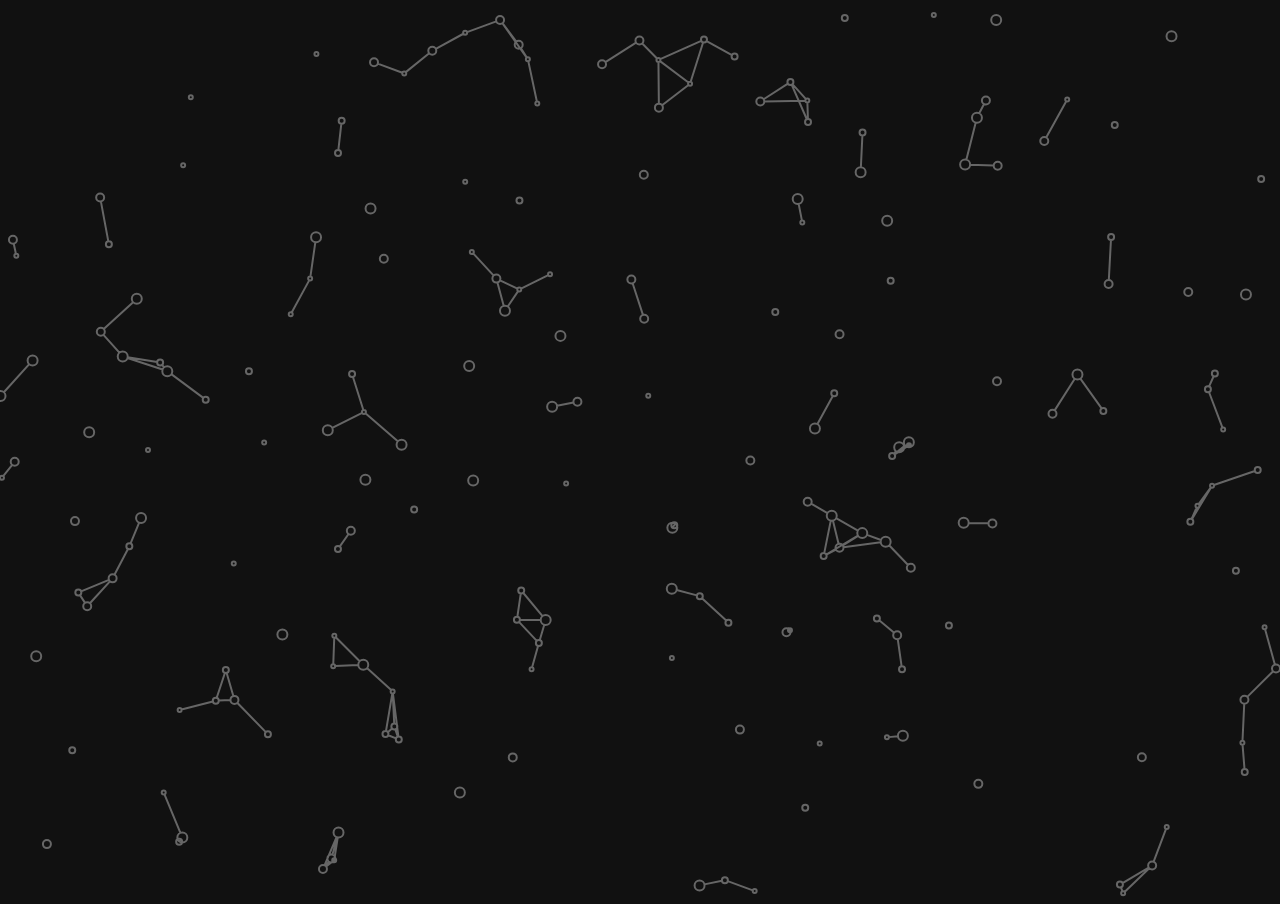
<file: zodiac/index.html>
<!DOCTYPE html>
<html xmlns="http://www.w3.org/1999/xhtml">
<head>
   <meta http-equiv="Content-Type" content="text/html; charset=utf-8" />
   <title>Zodiac</title>
   <style>
      html,
      body {
         width: 100%;
         height: 100%;
         padding: 0;
         margin: 0;
         background-color: #111;
         overflow: hidden;
      }

      #zodiac {
         width: 100%;
         height: 100%;
      }
   </style>
</head>
<body>
   <canvas id="zodiac"></canvas>
   <script src="script/zodiac.min.js"></script>
   <script>

      document.addEventListener('DOMContentLoaded', function () {

         new Zodiac('zodiac', {       // HTMLCanvasElement or id
            direction: [0, -1],             // [dirX (-1:left,0:random,1:right),dirX (-1:up,0:random,1:down)]
            velocity: [[.1, .2], [.5, 1]], // [[velXmin,velXmax],[velYmin,velYmax]]
            bounce: [false, true],          //[bounceTopBottom,bounceLeftRight]
            parallax: .2,                   // float [0-1...]; 0 no paralax; 1 move one vw
            density: 6000,                  // px^2
            proximity: 50,                  // px
            dotRadius: [1, 5],              // float or [float(min),float(max)]
            //dotColor: '#aaa',
            lineColor: '#666',
            lineWidth: 2,
            //backgroundColor: 'rgba(20,20,20,.3)', // default transparent; use alpha value for motion blur and ghosting
         });

      }, false);

   </script>
</body>
</html>
</file>
